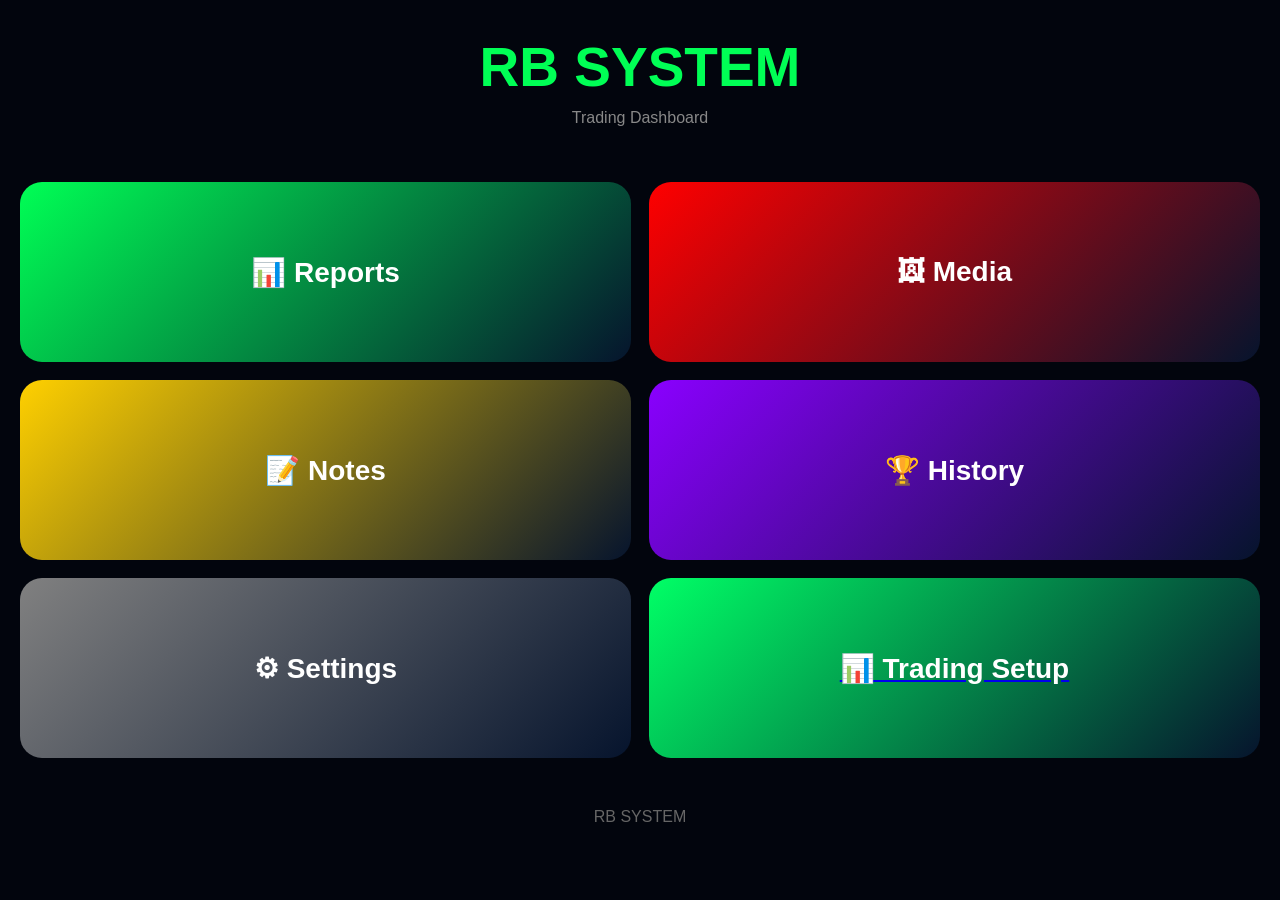
<file: index.html>
<!DOCTYPE html>
<html>

<head>

<meta charset="UTF-8">

<meta
name="viewport"
content="width=device-width,initial-scale=1">

<title>

RB SYSTEM

</title>

<style>

*{

margin:0;

padding:0;

box-sizing:border-box;

font-family:Arial;

}

body{

background:#02050d;

color:white;

}

.header{

padding:35px;

text-align:center;

}

.header h1{

font-size:55px;

color:#00ff55;

}

.header p{

color:#888;

margin-top:10px;

}

.grid{

display:grid;

grid-template-columns:
1fr 1fr;

gap:18px;

padding:20px;

}

.card,
.big-card{

display:flex;

align-items:center;

justify-content:center;

height:180px;

border-radius:22px;

text-decoration:none;

color:white;

font-size:28px;

font-weight:bold;

}

.report{

background:
linear-gradient(
135deg,
#00ff55,
#06142d
);

}

.media{

background:
linear-gradient(
135deg,
#ff0000,
#06142d
);

}

.notes{

background:
linear-gradient(
135deg,
#ffd000,
#06142d
);

}

.history{

background:
linear-gradient(
135deg,
#8a00ff,
#06142d
);

}

.settings{

background:
linear-gradient(
135deg,
gray,
#06142d
);

}

.big-card{

background:
linear-gradient(
135deg,
#00ff66,
#06142d
);

}

.footer{

padding:30px;

text-align:center;

color:#666;

}

@media(max-width:700px){

.grid{

grid-template-columns:
1fr;

}

}

</style>

</head>

<body>

<div class="header">

<h1>

RB SYSTEM

</h1>

<p>

Trading Dashboard

</p>

</div>

<div class="grid">

<a
class="card report"

href="reports.html">

📊 Reports

</a>


<a
class="card media"

href="media.html">

🖼 Media

</a>


<a
class="card notes"

href="notes.html">

📝 Notes

</a>


<a
class="card history"

href="history.html">

🏆 History

</a>


<a
class="card settings"

href="settings.html">

⚙ Settings

</a>


<a
href="trading.html">

<div class="big-card">

📊 Trading Setup

</div>

</a>

</div>


<div class="footer">

RB SYSTEM

</div>

</body>

</html>
</file>
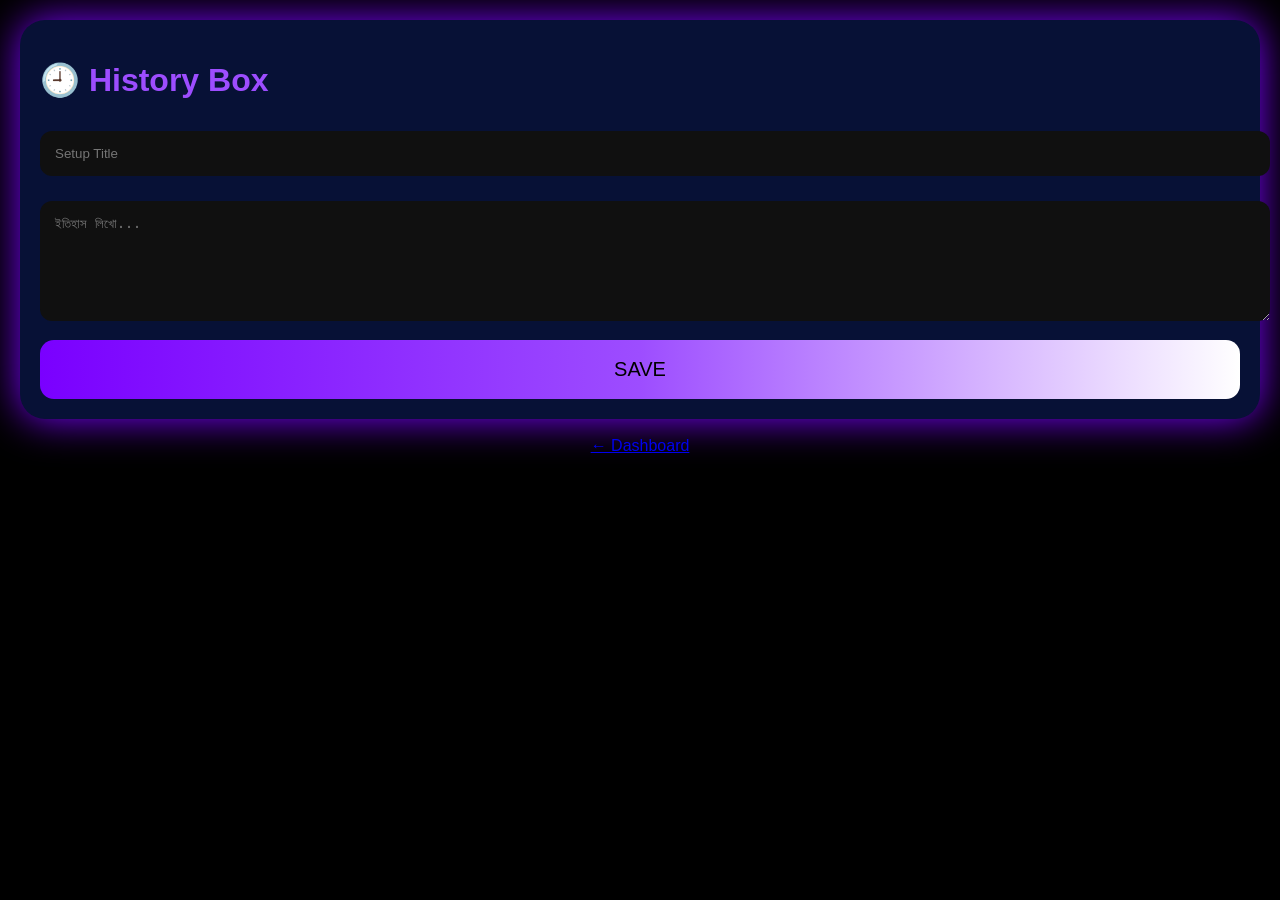
<file: history.html>
<!DOCTYPE html>
<html>
<head>
<meta name="viewport" content="width=device-width, initial-scale=1">

<title>History Box</title>

<style>

body{
background:#000;
margin:0;
color:white;
font-family:Arial;
}

.wrap{
padding:20px;
}

.box{
background:#071136;
padding:20px;
border-radius:25px;
box-shadow:0 0 40px #7a00ff;
}

h1{
color:#9d4dff;
}

input,
textarea{
width:100%;
padding:15px;
margin-top:10px;
margin-bottom:15px;

background:#101010;
color:white;

border:none;
border-radius:12px;
}

button{
width:100%;
padding:18px;

border:none;

border-radius:14px;

font-size:20px;

background:
linear-gradient(
90deg,
#7a00ff,
#9d4dff,
#ffffff
);

}

.item{

background:#111;

padding:15px;

margin-top:15px;

border-radius:15px;

}

.del{

background:red;

margin-top:10px;

}

</style>

</head>

<body>

<div class="wrap">

<div class="box">

<h1>🕘 History Box</h1>

<input
id="title"
placeholder="Setup Title"
>

<textarea
id="txt"
rows="6"
placeholder="ইতিহাস লিখো..."
></textarea>

<button onclick="save()">
SAVE
</button>

</div>

<div id="list"></div>

<br>

<center>

<a href="index.html">

← Dashboard

</a>

</center>

</div>

<script>

load()

function save(){

let data={

title:
document
.getElementById("title")
.value,

txt:
document
.getElementById("txt")
.value

}

let all=

JSON.parse(

localStorage
.getItem(
"history"
)

||"[]"

)

all.unshift(data)

localStorage.setItem(

"history",

JSON.stringify(all)

)

load()

}

function del(i){

let all=

JSON.parse(

localStorage
.getItem(
"history"
)

)

all.splice(i,1)

localStorage.setItem(

"history",

JSON.stringify(all)

)

load()

}

function load(){

let list=

document
.getElementById(
"list"
)

list.innerHTML=""

let all=

JSON.parse(

localStorage
.getItem(
"history"
)

||"[]"

)

all.forEach((x,i)=>{

list.innerHTML+=`

<div class=item>

<h3>

${x.title}

</h3>

<p>

${x.txt}

</p>

<button
class=del
onclick="del(${i})"
>

DELETE

</button>

</div>

`

})

}

</script>

</body>

</html>
</file>
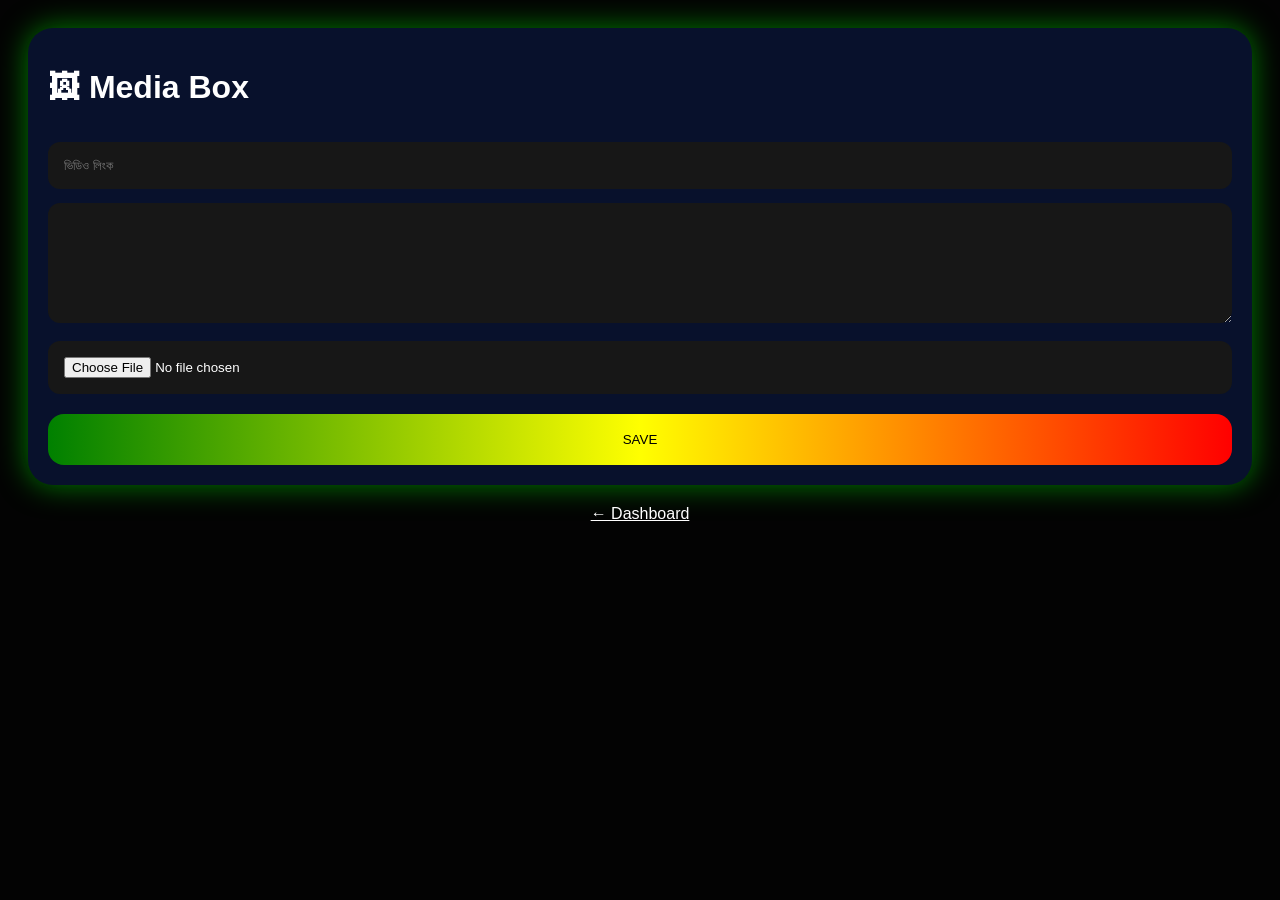
<file: media.html>
<!DOCTYPE html>
<html>

<head>

<meta name="viewport"
content="width=device-width,initial-scale=1">

<title>Media Box</title>

<style>

body{

background:#030303;

color:white;

font-family:sans-serif;

padding:20px;

}

.box{

background:#08112c;

padding:20px;

border-radius:25px;

box-shadow:0 0 30px green;

}

input,
textarea{

width:100%;

padding:16px;

margin-top:14px;

background:#171717;

color:white;

border:none;

border-radius:12px;

box-sizing:border-box;

}

textarea{

height:120px;

}

button{

width:100%;

padding:18px;

margin-top:20px;

border:none;

border-radius:16px;

background:

linear-gradient(
90deg,
green,
yellow,
red
);

}

.item{

background:#111;

margin-top:20px;

padding:18px;

border-radius:18px;

}

.del{

background:red;

margin-top:10px;

}

a{

display:block;

text-align:center;

margin-top:20px;

color:white;

}

img{

width:100%;

border-radius:12px;

margin-top:10px;

}

</style>

</head>

<body>

<div class="box">

<h1>

🖼 Media Box

</h1>

<input
id="video"

placeholder="ভিডিও লিংক">

<textarea

id="text"

placeholder="নোট লিখো">

</textarea>

<input

id="img"

type="file">

<button

onclick="save()">

SAVE

</button>

<div
id="list">

</div>

</div>

<a href="index.html">

← Dashboard

</a>

<script>

let data=
JSON.parse(

localStorage
.getItem(
"media"

)

)||[];

function save(){

let t=
document
.getElementById(
"text"
)
.value;

let v=
document
.getElementById(
"video"
)
.value;

data.push({

text:t,

video:v

});

localStorage
.setItem(

"media",

JSON.stringify(
data

)

);

show();

}

function del(i){

data.splice(
i,
1
);

localStorage
.setItem(

"media",

JSON.stringify(
data

)

);

show();

}

function show(){

let html="";

data.forEach(

(x,i)=>{

html+=`

<div class=item>

<p>

${x.text}

</p>

<p>

${x.video}

</p>

<button

class=del

onclick=

del(${i})

>

DELETE

</button>

</div>

`;

}

);

document
.getElementById(
"list"
)

.innerHTML=

html;

}

show();

</script>

</body>

</html>
</file>
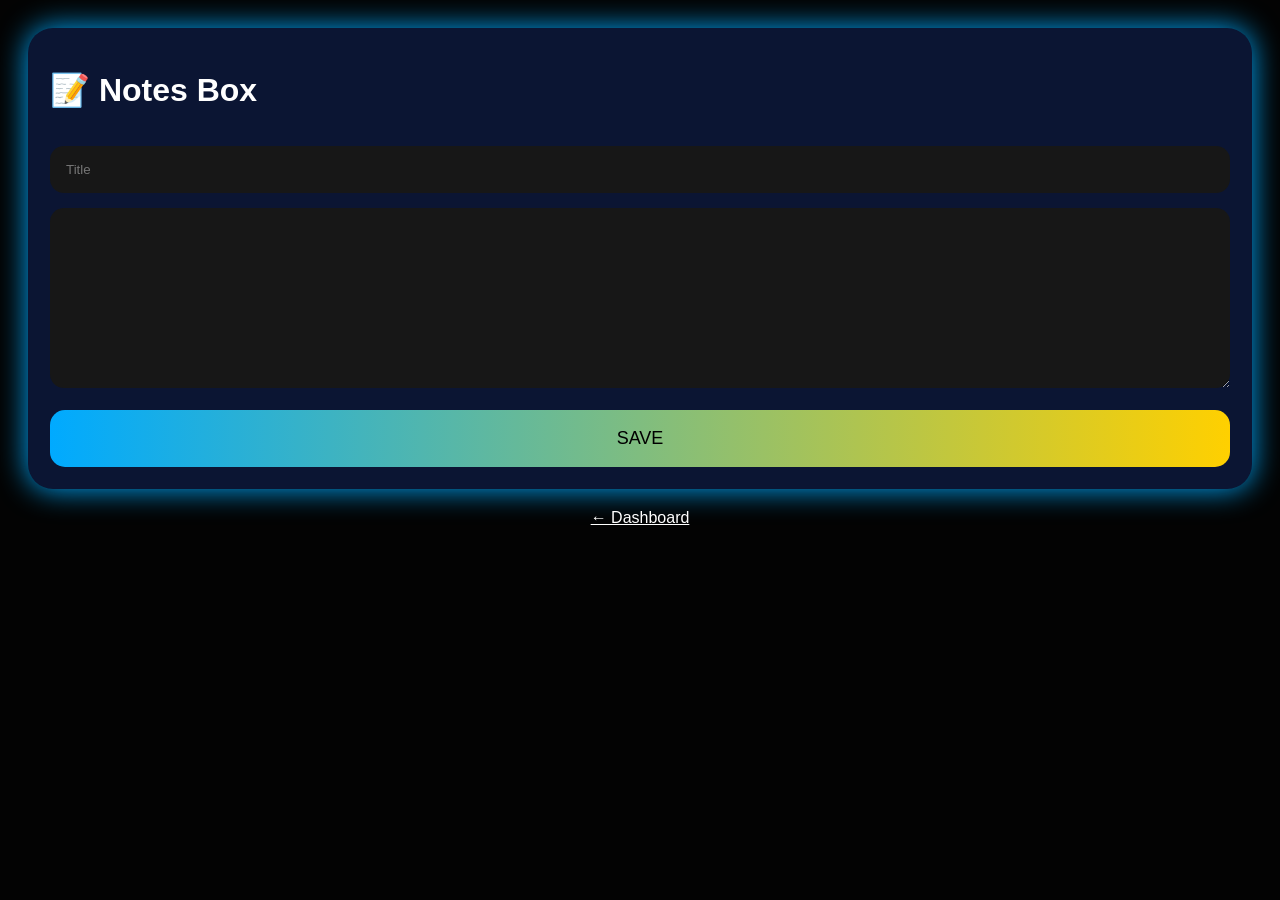
<file: notes.html>
<!DOCTYPE html>
<html>

<head>

<meta name="viewport"
content="width=device-width,initial-scale=1">

<title>Notes Box</title>

<style>

body{

background:#030303;

padding:20px;

font-family:sans-serif;

color:white;

}

.box{

background:#0b1533;

padding:22px;

border-radius:25px;

box-shadow:
0 0 30px #00aaff;

}

input,
textarea{

width:100%;

padding:16px;

margin-top:15px;

background:#171717;

border:none;

border-radius:14px;

color:white;

box-sizing:border-box;

}

textarea{

height:180px;

}

button{

width:100%;

padding:18px;

margin-top:18px;

border:none;

border-radius:15px;

background:

linear-gradient(
90deg,
#00aaff,
#ffd000
);

color:black;

font-size:18px;

}

.card{

background:#101010;

padding:16px;

border-radius:16px;

margin-top:16px;

}

.del{

background:red;

color:white;

}

a{

display:block;

text-align:center;

margin-top:20px;

color:white;

}

</style>

</head>

<body>

<div class="box">

<h1>

📝 Notes Box

</h1>

<input

id="title"

placeholder="Title">

<textarea

id="note"

placeholder="নোট লিখো">

</textarea>

<button

onclick="saveNote()">

SAVE

</button>

<div
id="list">

</div>

</div>

<a
href="index.html">

← Dashboard

</a>

<script>

let notes=

JSON.parse(

localStorage
.getItem(
"notes"

)

)||[];

function saveNote(){

let t=

document
.getElementById(
"title"
)
.value;

let n=

document
.getElementById(
"note"
)
.value;

if(!t&&!n)
return;

notes.push({

title:t,

note:n

});

localStorage
.setItem(

"notes",

JSON.stringify(
notes

)

);

show();

}

function remove(i){

notes.splice(
i,
1
);

localStorage
.setItem(

"notes",

JSON.stringify(
notes

)

);

show();

}

function show(){

let html="";

notes.forEach(

(x,i)=>{

html+=`

<div class=card>

<h3>

${x.title}

</h3>

<p>

${x.note}

</p>

<button

class=del

onclick=

remove(${i})

>

DELETE

</button>

</div>

`;

}

);

document
.getElementById(
"list"
)

.innerHTML=

html;

}

show();

</script>

</body>

</html>
</file>
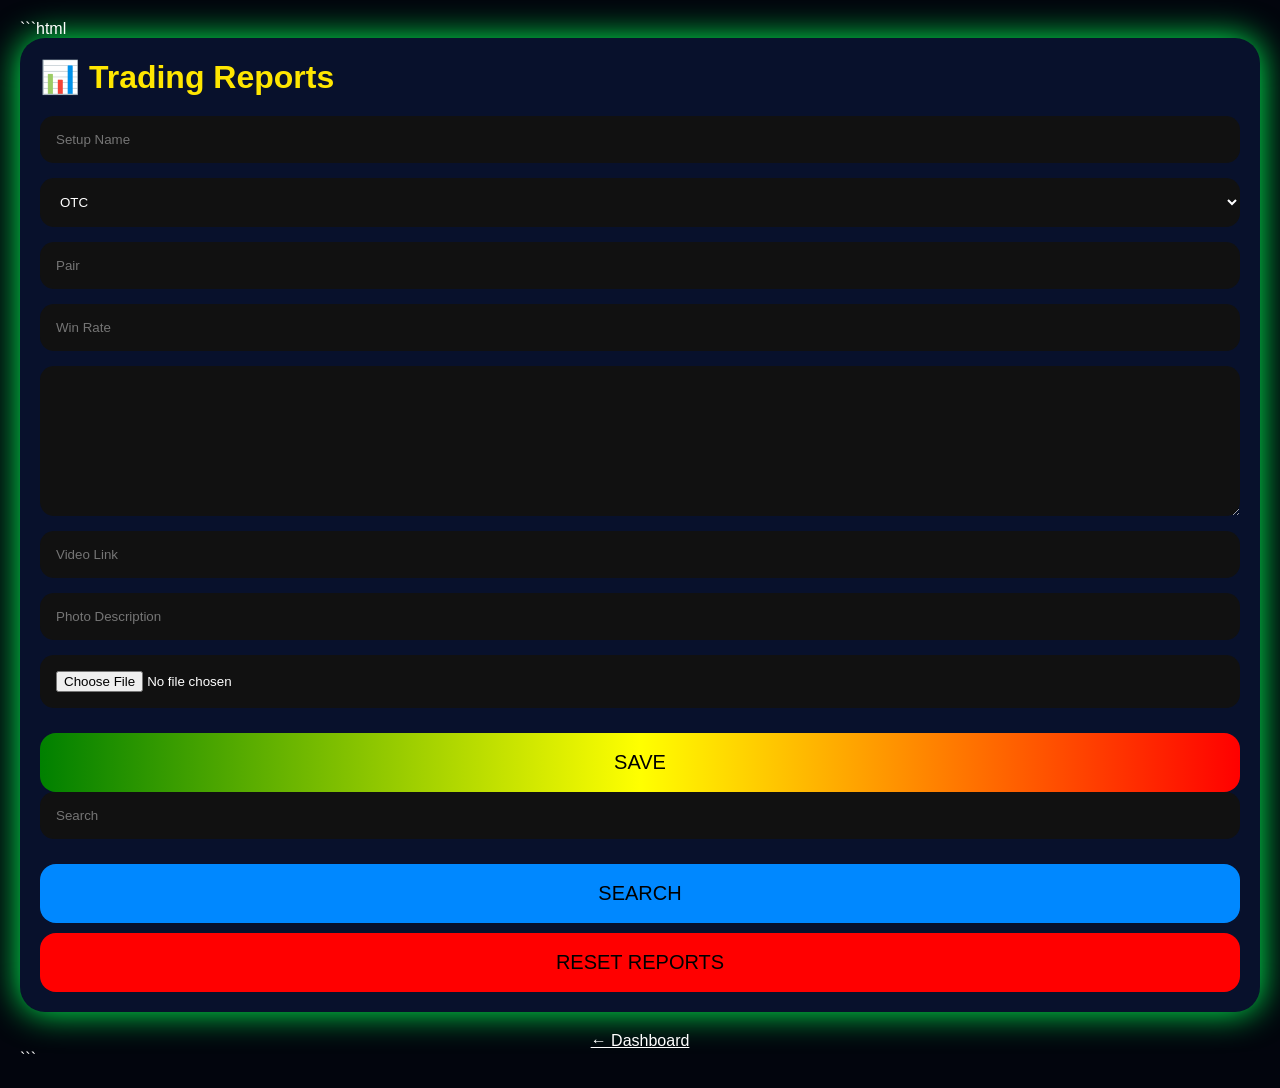
<file: reports.html>
```html
<!DOCTYPE html>
<html>

<head>

<meta name="viewport"
content="width=device-width,initial-scale=1">

<title>
RB Reports
</title>

<style>

*{
margin:0;
padding:0;
box-sizing:border-box;
font-family:Arial;
}

body{

background:#02050d;

color:white;

padding:20px;

}

.box{

background:#08112c;

padding:20px;

border-radius:25px;

box-shadow:
0 0 35px #00ff55;

}

h1{

color:#ffe600;

margin-bottom:20px;

}

input,
textarea,
select{

width:100%;

padding:16px;

margin-bottom:15px;

background:#111;

border:none;

border-radius:14px;

color:white;

}

textarea{

height:150px;

}

button{

width:100%;

padding:18px;

margin-top:10px;

border:none;

border-radius:16px;

font-size:20px;

background:

linear-gradient(
90deg,
green,
yellow,
red
);

}

.search{

background:#0088ff;

}

.reset{

background:red;

}

.card{

background:#111;

padding:18px;

margin-top:20px;

border-radius:20px;

}

.card img{

width:100%;

border-radius:15px;

margin-top:10px;

}

.del{

background:red;

}

a{

display:block;

text-align:center;

margin-top:20px;

color:white;

}

</style>

</head>

<body>

<div class="box">

<h1>

📊 Trading Reports

</h1>

<input
id="setup"

placeholder="Setup Name">

<select
id="market">

<option>
OTC
</option>

<option>
Real Market
</option>

</select>

<input
id="pair"

placeholder="Pair">

<input
id="win"

placeholder="Win Rate">

<textarea
id="note"

placeholder="Strategy লিখো">

</textarea>

<input
id="video"

placeholder="Video Link">

<input
id="photo"

placeholder="Photo Description">

<input
type="file"

id="img">

<button
onclick="save()">

SAVE

</button>

<input
id="search"

placeholder="Search">

<button
class="search"

onclick="find()">

SEARCH

</button>

<button
class="reset"

onclick="resetAll()">

RESET REPORTS

</button>

<div
id="saved">

</div>

</div>

<a href="index.html">

← Dashboard

</a>

<script>

let preview=""

img.onchange=(e)=>{

let file=
e.target.files[0]

if(!file)
return

let reader=
new FileReader()

reader.onload=()=>{

preview=
reader.result

}

reader.readAsDataURL(
file
)

}

function save(){

let data={

setup:
setup.value,

market:
market.value,

pair:
pair.value,

win:
win.value,

note:
note.value,

video:
video.value,

photo:
photo.value,

img:
preview

}

let all=

JSON.parse(

localStorage
.getItem(
"reports"
)

||"[]"

)

all.unshift(data)

localStorage
.setItem(

"reports",

JSON.stringify(all)

)

render()

}

function del(i){

let all=

JSON.parse(

localStorage
.getItem(
"reports"
)

)

all.splice(i,1)

localStorage.setItem(

"reports",

JSON.stringify(all)

)

render()

}

function render(q=""){

saved.innerHTML=""

let all=

JSON.parse(

localStorage
.getItem(
"reports"
)

||"[]"

)

all

.filter(

x=>

x.setup

.toLowerCase()

.includes(

q

.toLowerCase()

)

)

.forEach(

(x,i)=>{

saved.innerHTML+=`

<div class=card>

<h2>

${x.setup}

</h2>

<p>

${x.market}

</p>

<p>

${x.pair}

</p>

<p>

${x.win}

%

</p>

<p>

${x.note}

</p>

<p>

${x.photo}

</p>

${
x.video

?

`
<a
href=

"${x.video}"

target=_blank>

▶ VIDEO

</a>
`

:

""

}

${
x.img

?

`

<img
src=
"${x.img}"

>

`

:

""

}

<button
class=del
onclick=

del(${i})

>

DELETE

</button>

</div>

`

}

)

}

function find(){

render(

search.value

)

}

function resetAll(){

localStorage
.removeItem(
"reports"
)

render()

}

render()

</script>

</body>

</html>
```
</file>
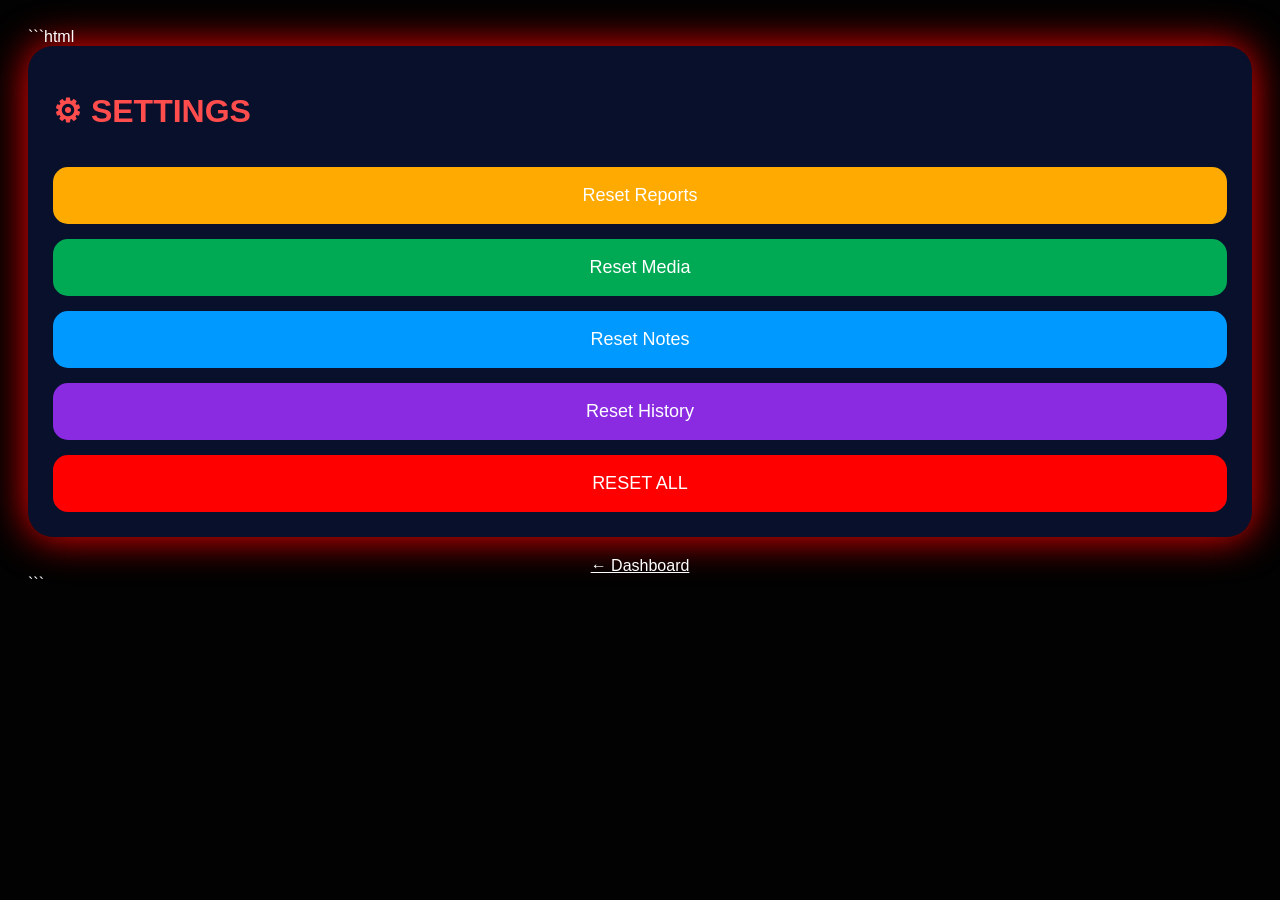
<file: settings.html>
```html
<!DOCTYPE html>
<html>

<head>

<meta name="viewport"
content="width=device-width,initial-scale=1">

<title>

Settings

</title>

<style>

body{

background:#020202;

padding:20px;

font-family:Arial;

color:white;

}

.box{

background:#08102b;

padding:25px;

border-radius:25px;

box-shadow:

0 0 40px red;

}

h1{

color:#ff4d4d;

}

button{

width:100%;

padding:18px;

margin-top:15px;

border:none;

border-radius:15px;

font-size:18px;

color:white;

}

.notes{

background:#0099ff;

}

.media{

background:#00aa55;

}

.report{

background:#ffaa00;

}

.history{

background:#8a2be2;

}

.all{

background:red;

}

a{

display:block;

text-align:center;

margin-top:20px;

color:white;

}

</style>

</head>

<body>

<div class="box">

<h1>

⚙ SETTINGS

</h1>

<button
class="report"

onclick="reset('reports')">

Reset Reports

</button>

<button
class="media"

onclick="reset('media')">

Reset Media

</button>

<button
class="notes"

onclick="reset('notes')">

Reset Notes

</button>

<button
class="history"

onclick="reset('history')">

Reset History

</button>

<button
class="all"

onclick="allReset()">

RESET ALL

</button>

</div>

<a href="index.html">

← Dashboard

</a>

<script>

function reset(x){

localStorage
.removeItem(x);

alert(

x+

" deleted"

);

}

function allReset(){

localStorage
.clear();

alert(

"All Deleted"

);

}

</script>

</body>

</html>
```
</file>
